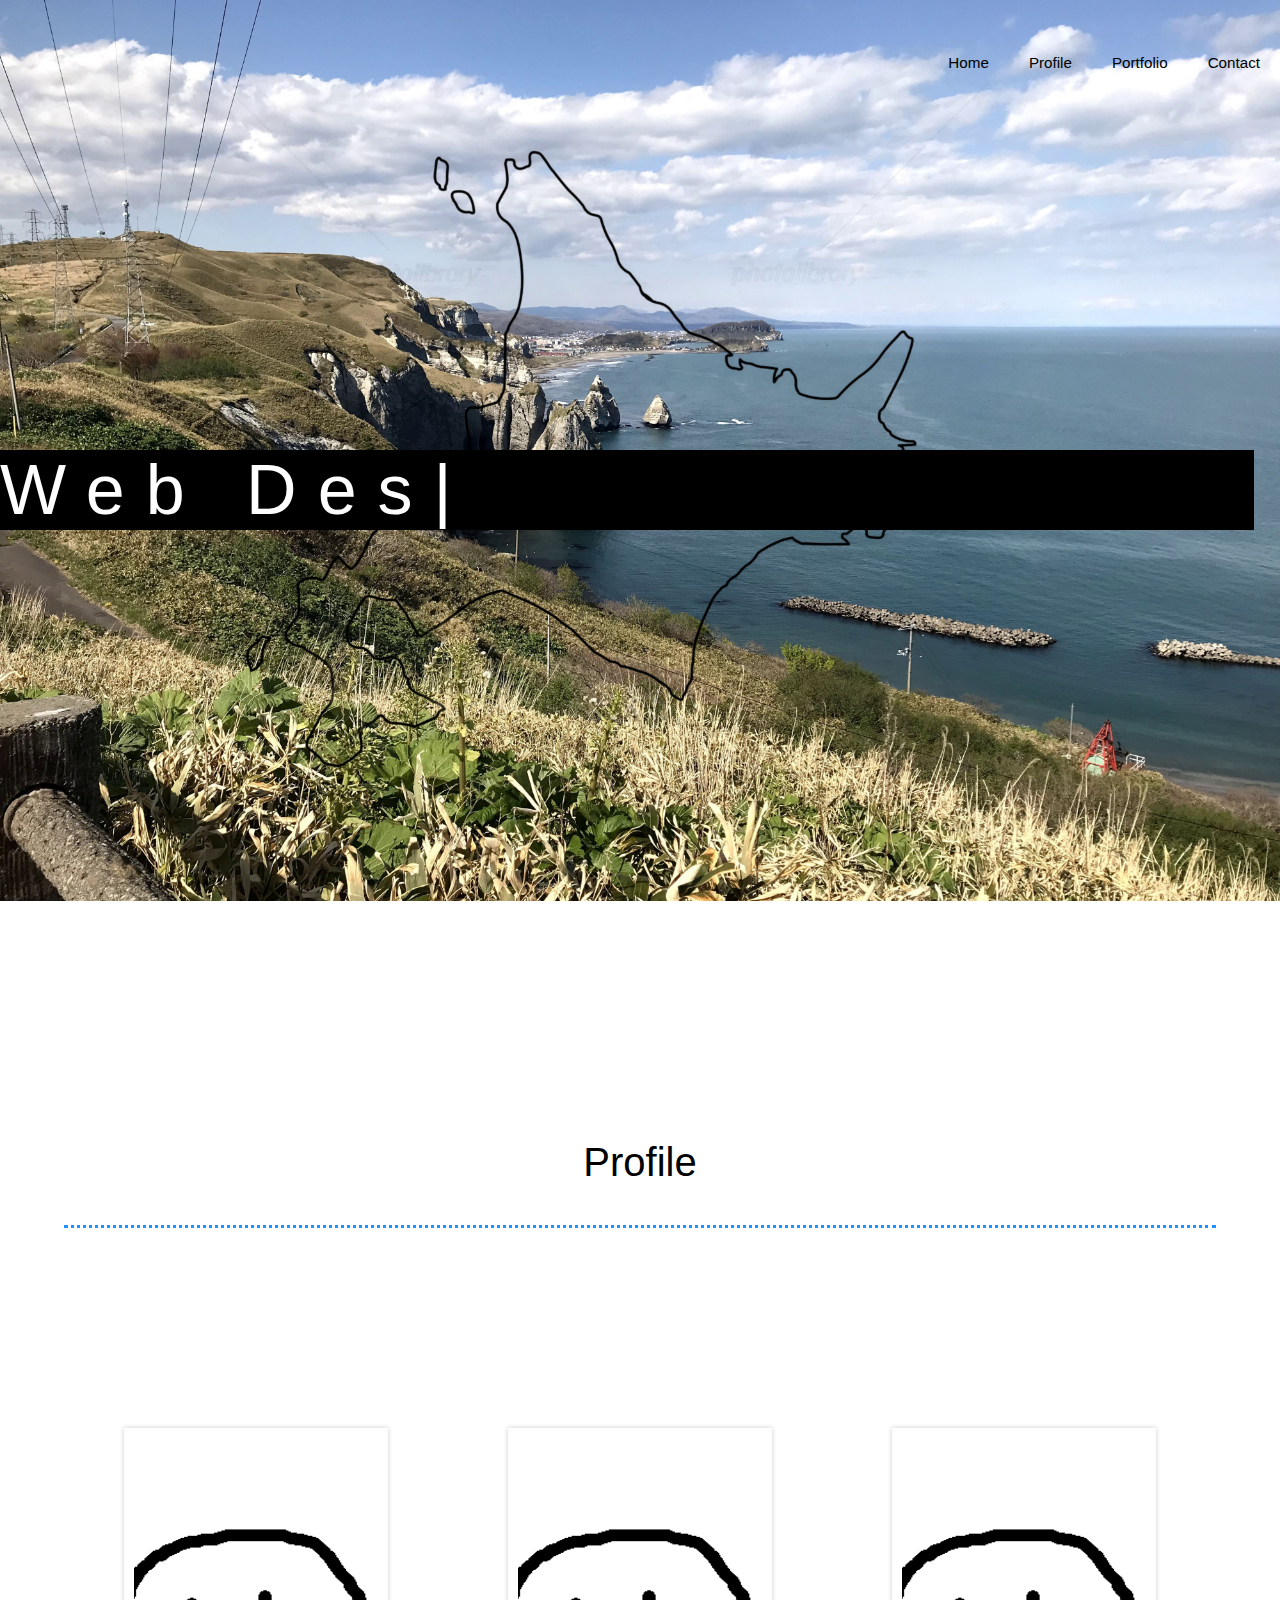
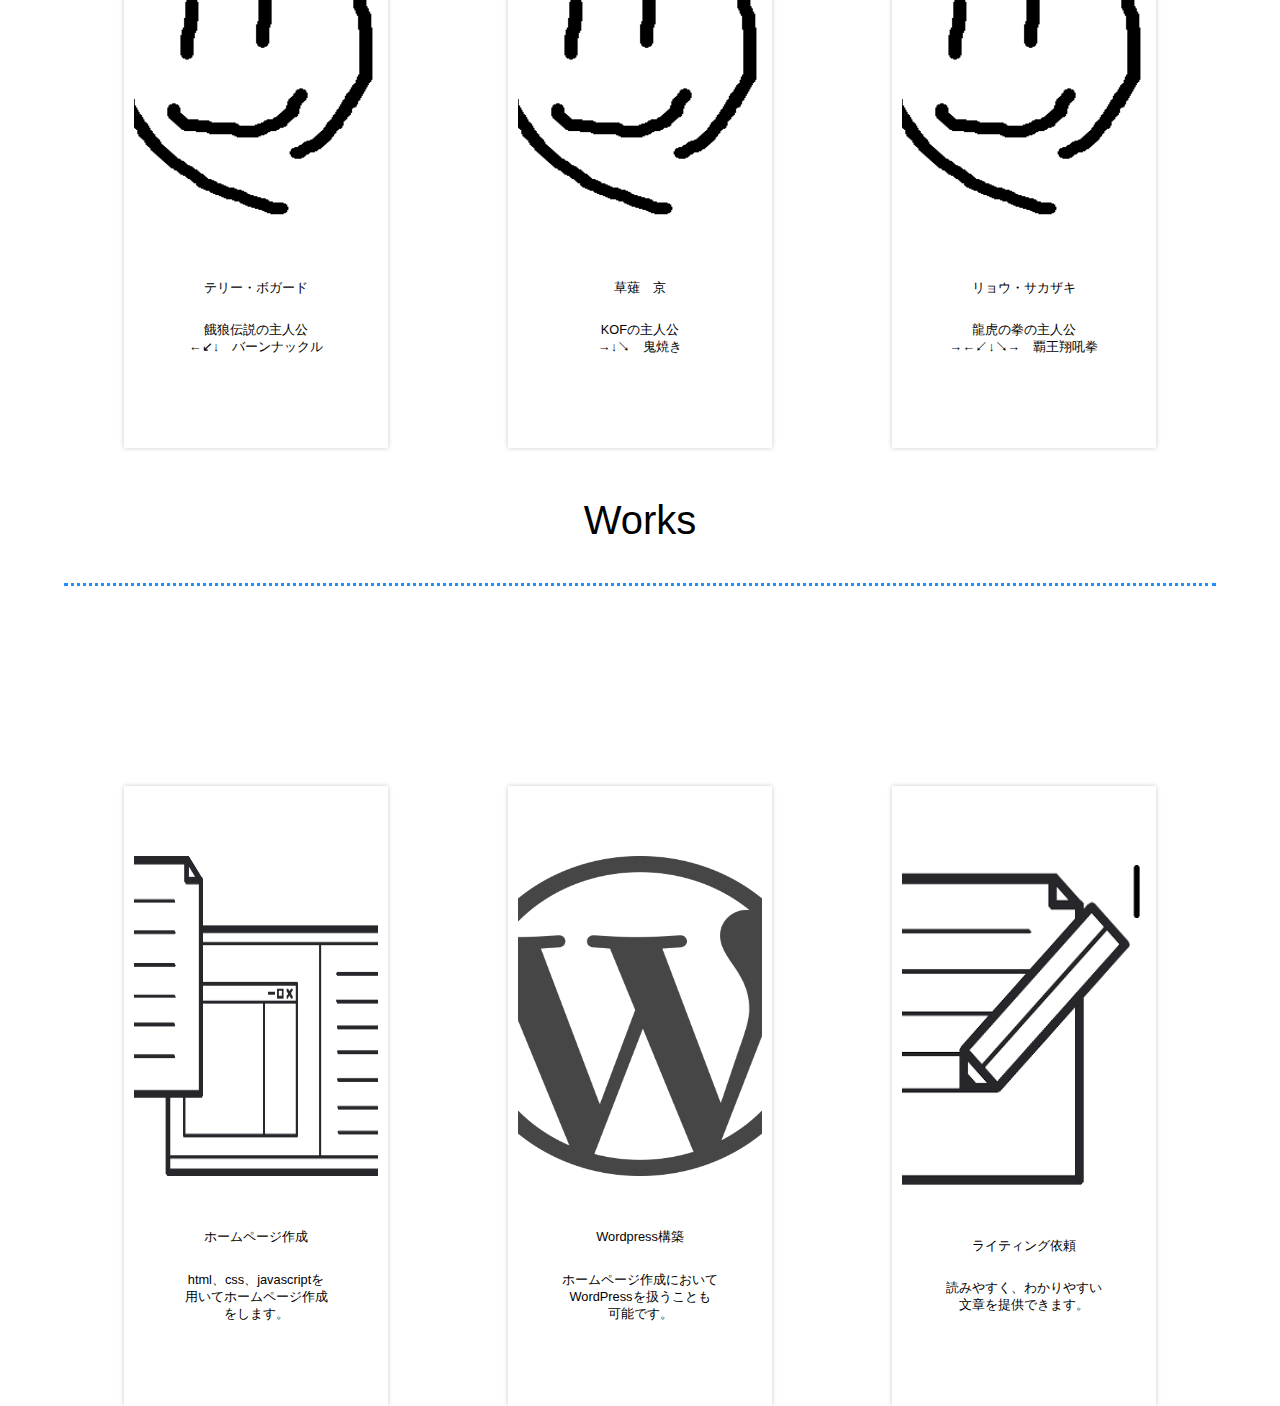
<file: portfolio/index.html>
<!DOCTYPE html>
<html>

<head>
    <meta charset="utf-8">
    <title>tog</title>
    <link rel="stylesheet" href="style.css">
    <link rel="stylesheet" href="title.css">
    <script>
    // 監視の開始 livereloadx [dir]
  	document.write('<script src="http://' + (location.host || 'localhost').split(':')[0] +':35729/livereload.js?snipver=2"></' + 'script>')
  	</script>
    <script src="https://ajax.googleapis.com/ajax/libs/jquery/3.4.1/jquery.min.js"></script>
    <script src="./title.js"></script>
</head>


<body>

    <div class="main-message">
        <div class="title">
          <!--<img src="hokkaido_creater_logo.png">-->
          <p>Web Design Creater...</p>
          <!-- <a href=""><img src="hokkaido12.png"></a> -->
        </div>

        <ul>
            <li><a href="" class="main-menu">Home</a></li>
            <li><a href="" class="main-menu">Profile</a></li>
            <li><a href="" class="main-menu">Portfolio</a></li>
            <li><a href="" class="main-menu">Contact</a></li>
        </ul>

    </div>

    <div class="main">

        <div class="paragraph">
<!--            <h1></h1>-->
            <p class="paragraph-title">Profile</p>
        </div>

        <div class="paragraph-box">

            <div class="paragraph-inbox">
                <img src="icon1.png">
                <p class="box-title">テリー・ボガード</p>
                <p class="box-content">餓狼伝説の主人公<br>←↙↓　バーンナックル<br></p>
            </div>

            <div class="paragraph-inbox">
                <img src="icon1.png">
                <p class="box-title">草薙　京</p>
                <p class="box-content">KOFの主人公<br>→↓↘　鬼焼き<br></p>
            </div>

            <div class="paragraph-inbox">
                <img src="icon1.png">
                <p class="box-title">リョウ・サカザキ</p>
                <p class="box-content">龍虎の拳の主人公<br>→←↙↓↘→　覇王翔吼拳<br></p>
            </div>
        </div>

        <div class="paragraph">
<!--            <h1></h1>-->
            <p class="paragraph-title">Works</p>
        </div>

        <div class="paragraph-box">

            <div class="paragraph-inbox cp_tilt">
                <img src="icon_html.png">
                <p class="box-title">ホームページ作成</p>
                <p class="box-content">html、css、javascriptを<br>用いてホームページ作成<br>をします。</p>
            </div>

            <div class="paragraph-inbox cp_tilt">
                <img src="WordPress-logotype-simplified.png", id="paragraph-wordpress">
                <p class="box-title">Wordpress構築</p>
                <p class="box-content">ホームページ作成において<br>WordPressを扱うことも<br>可能です。</p>
            </div>

            <div class="paragraph-inbox cp_tilt">
                <img src="icon_writing2.png">
                <p class="box-title">ライティング依頼</p>
                <p class="box-content">読みやすく、わかりやすい<br>文章を提供できます。</p>
            </div>
        </div>

        <!--
        <p>私たちは北海道を拠点に活動する、Webクリエイターチームです。Webデザインを中心に、様々な仕事を手掛けています。</p>
        <p>「わかりやすく、使いやすい」をコンセプトにWeb開発を行っています。お客様のニーズをカタチにすることで、「わかりやすく」使う側の気持ちを考え、どうすれば便利であるかを探し出すことで「使いやすい」を実現しています。</p>
-->
    </div>

    <footer>
        <div class="footer-main">

        </div>
    </footer>

</body></html>
</file>
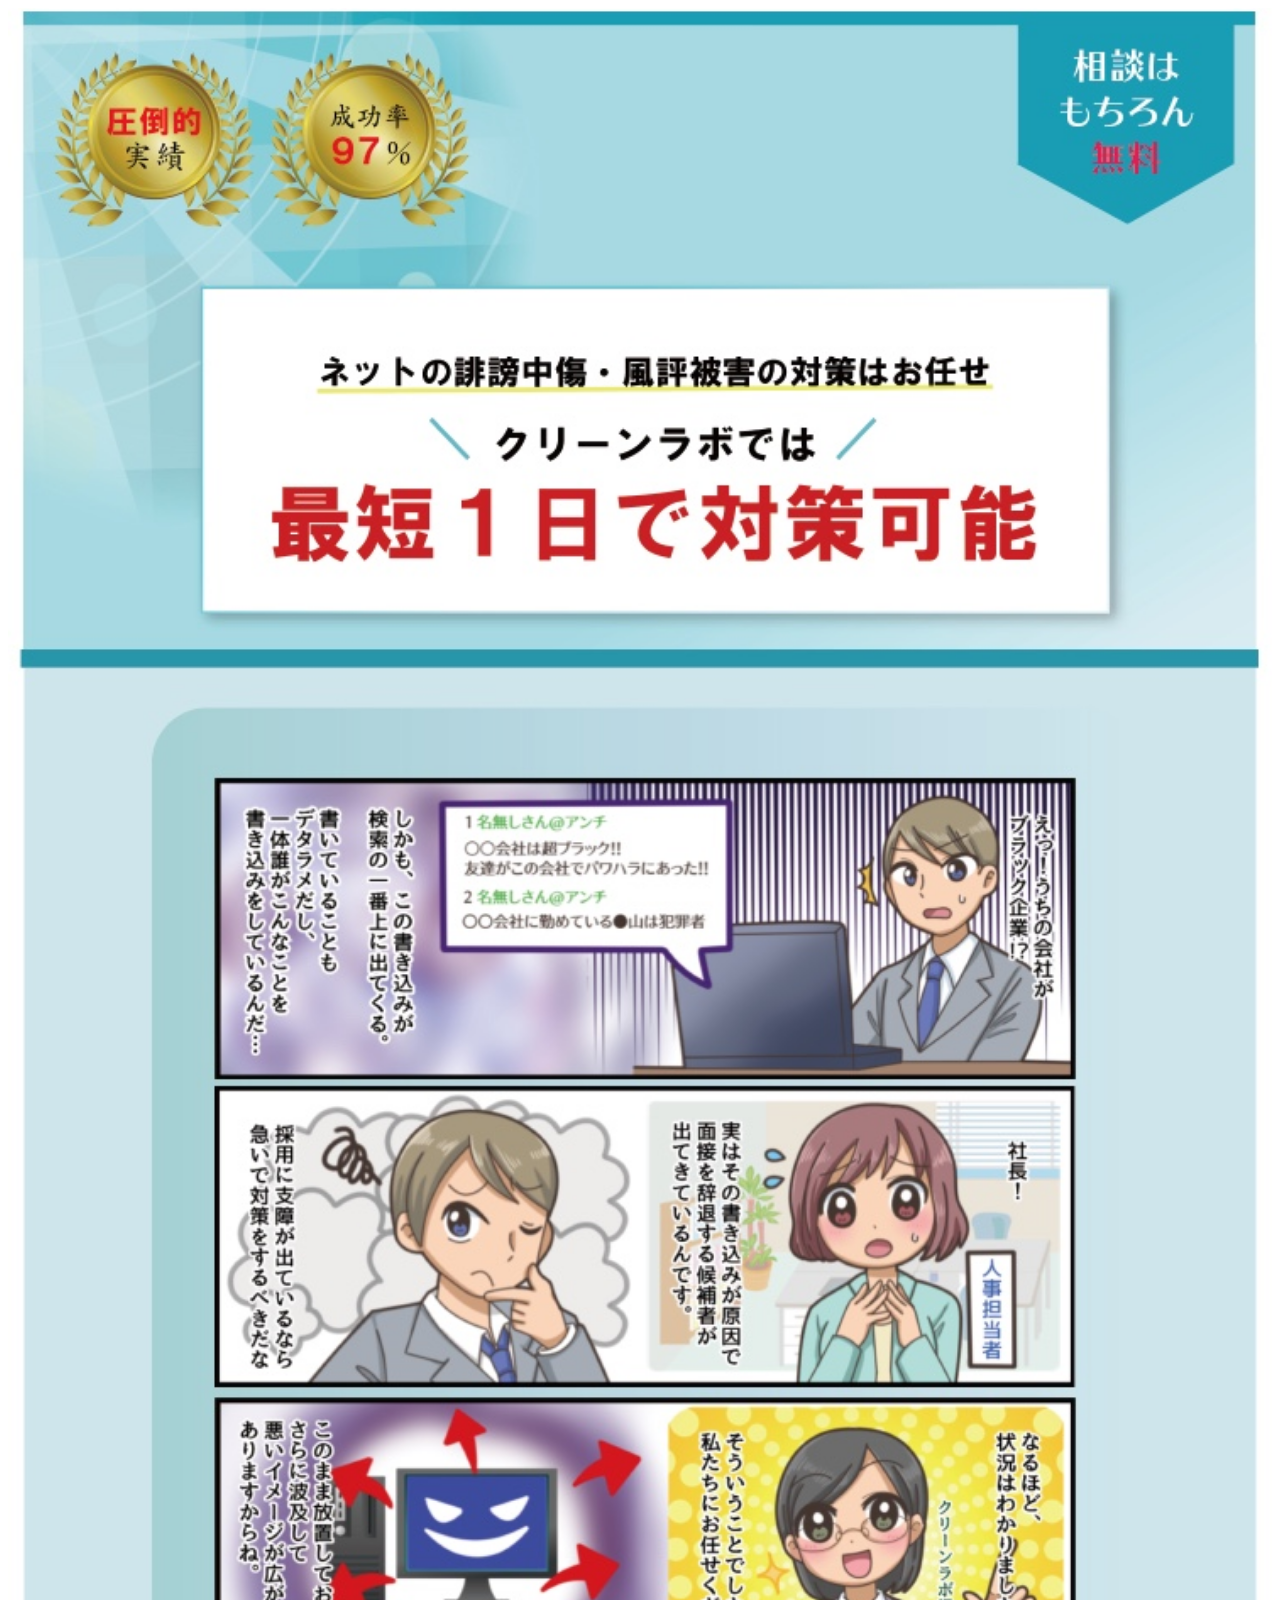
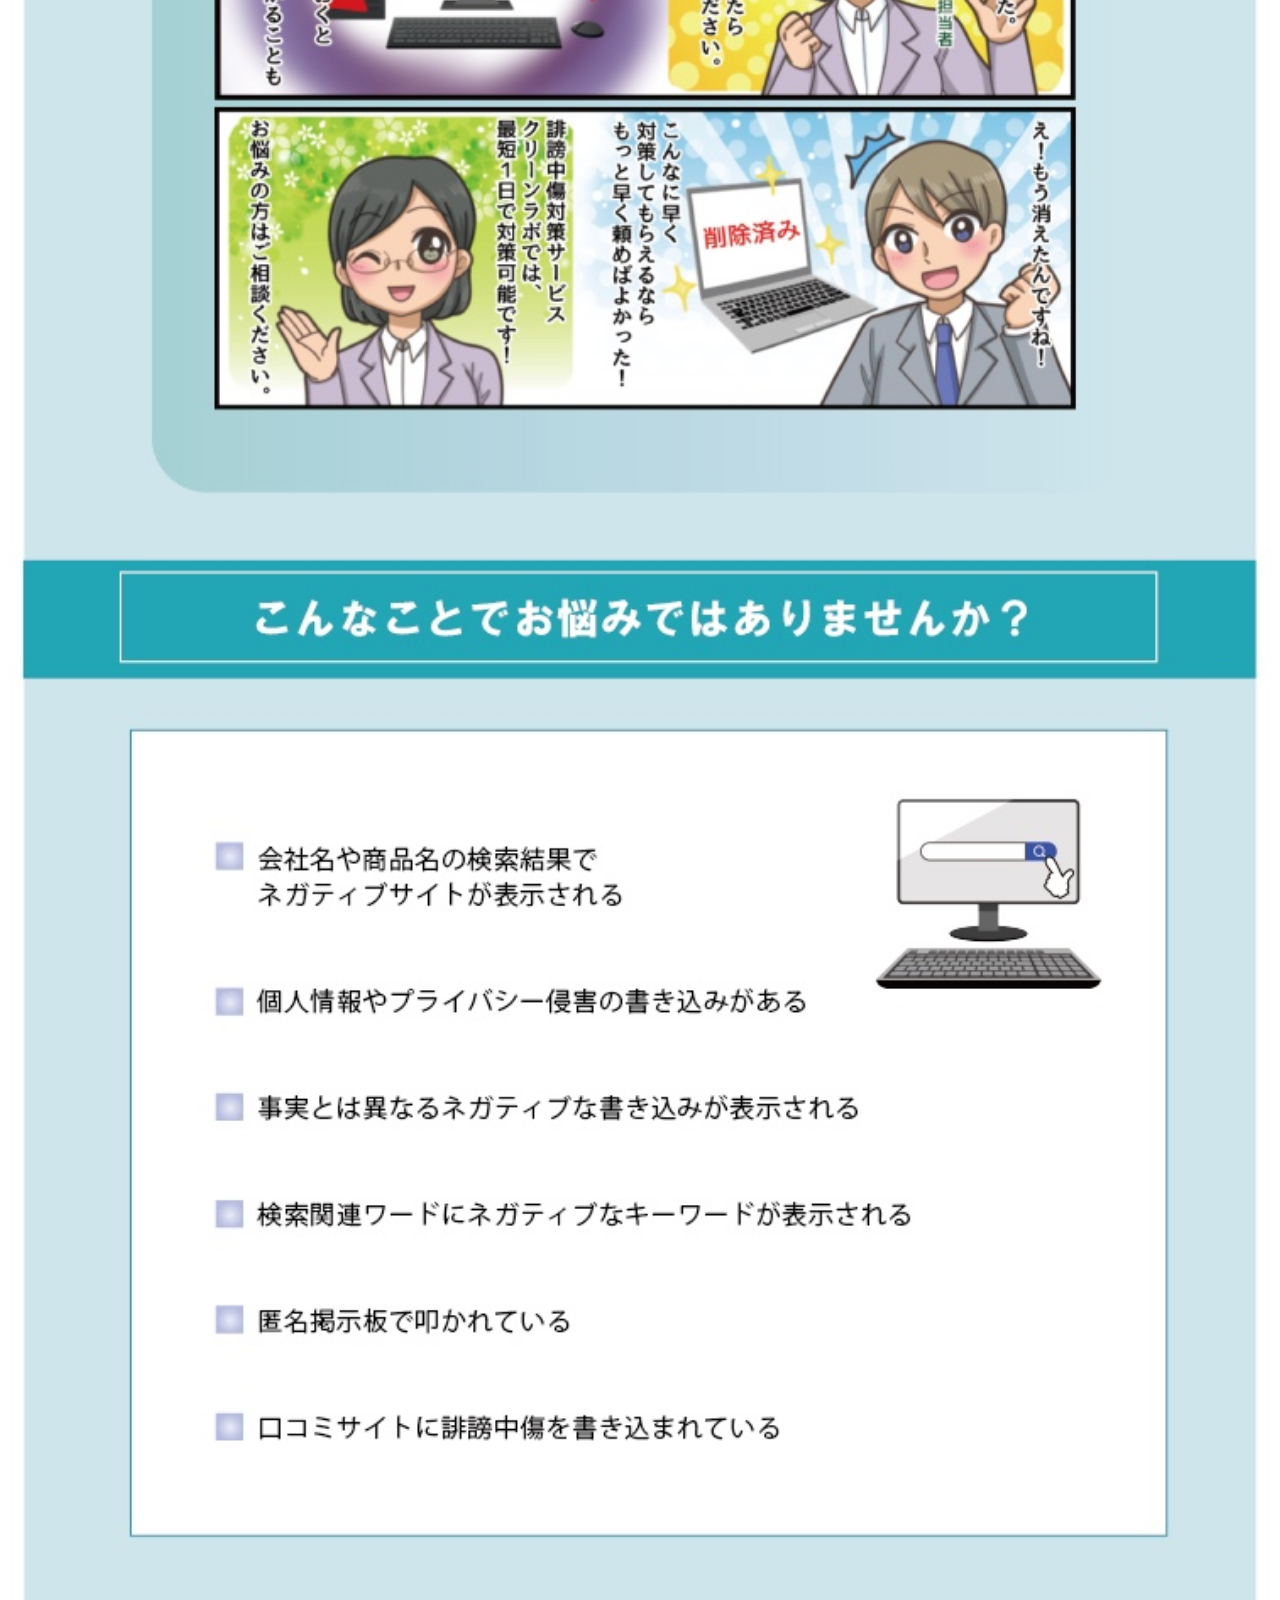
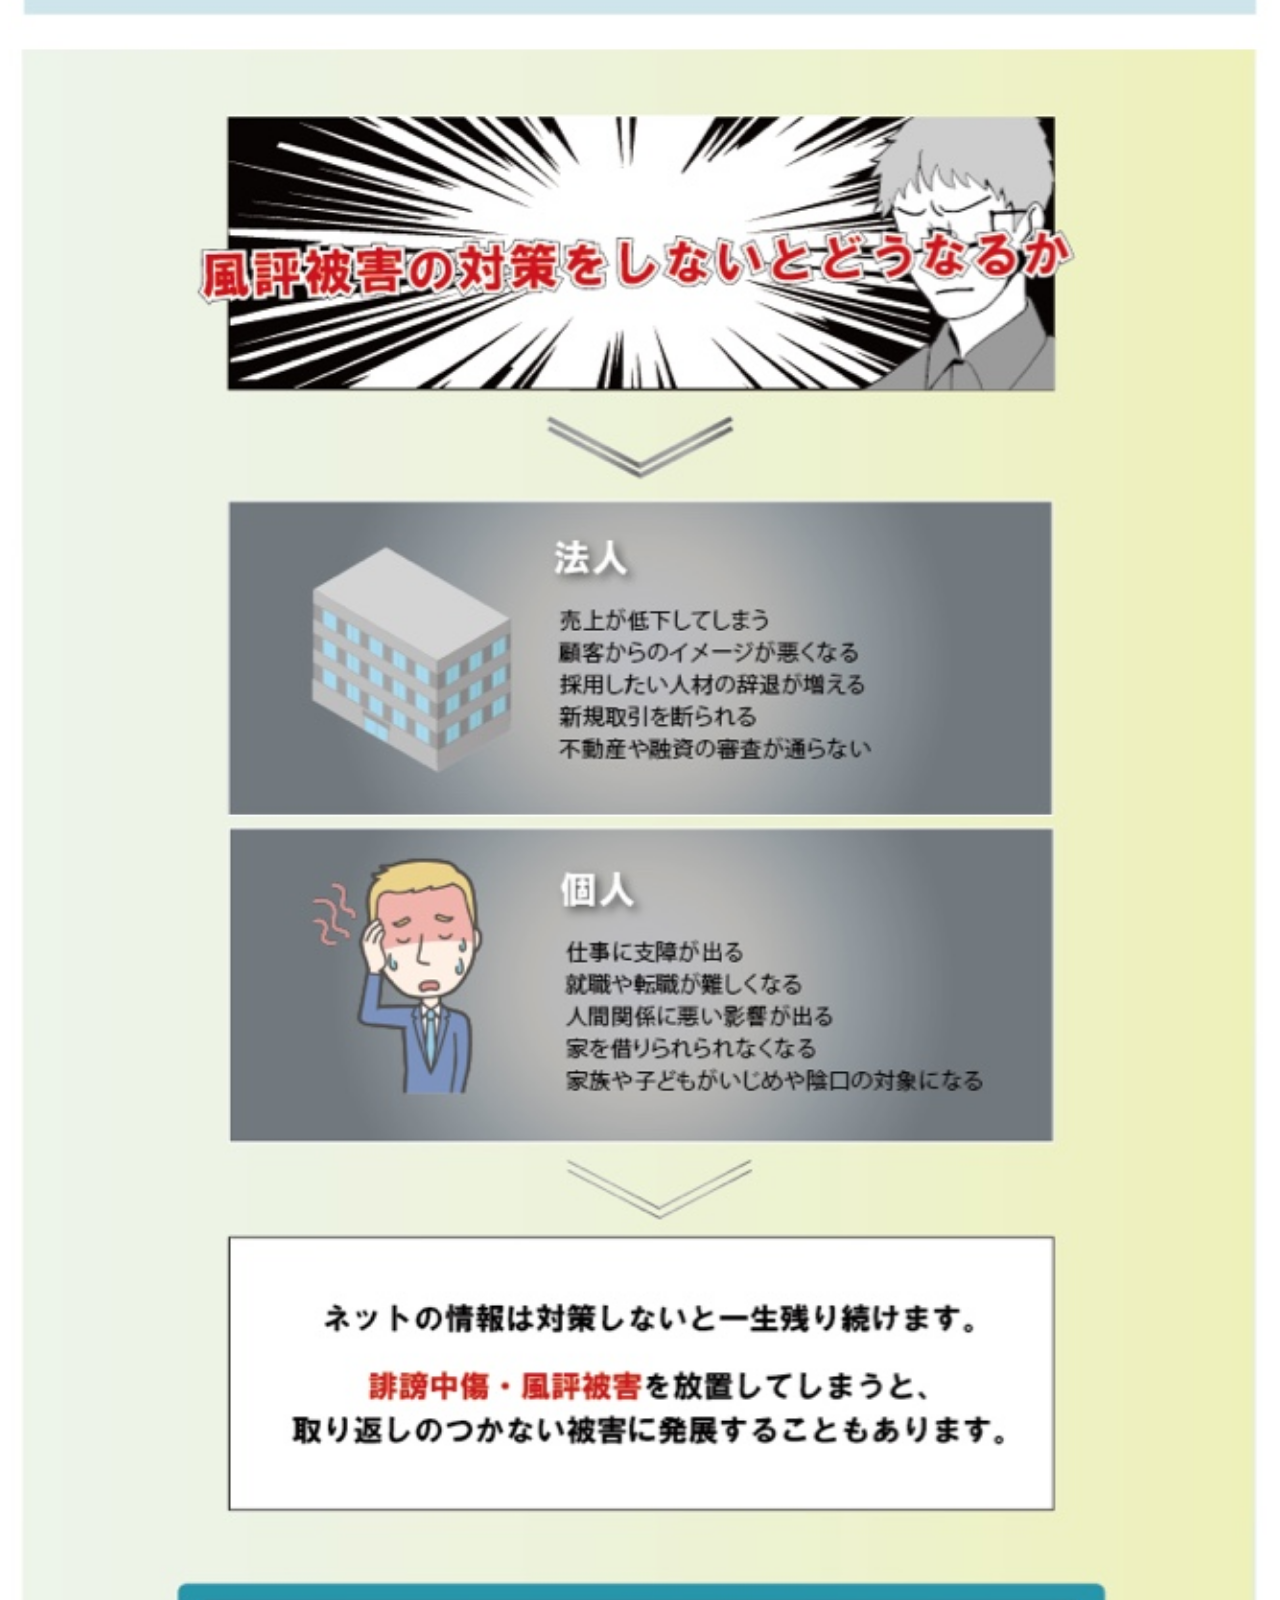
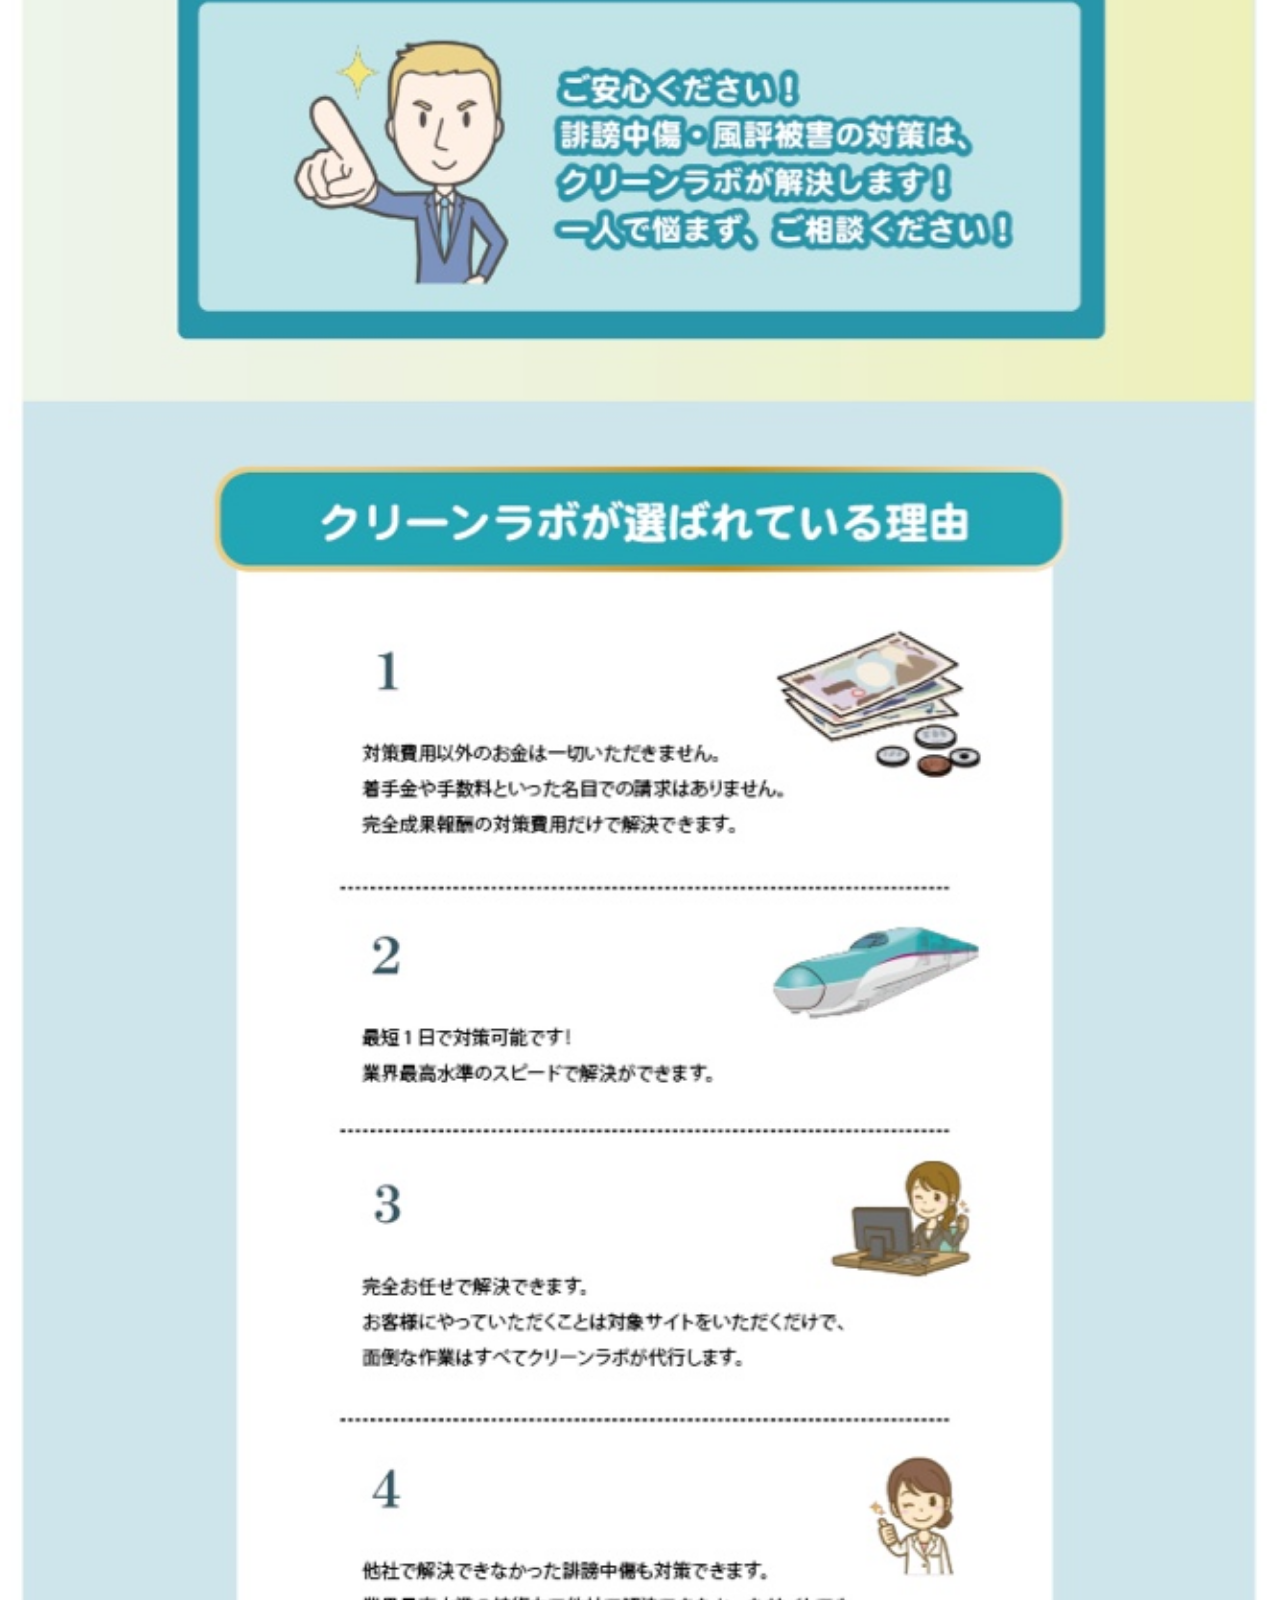
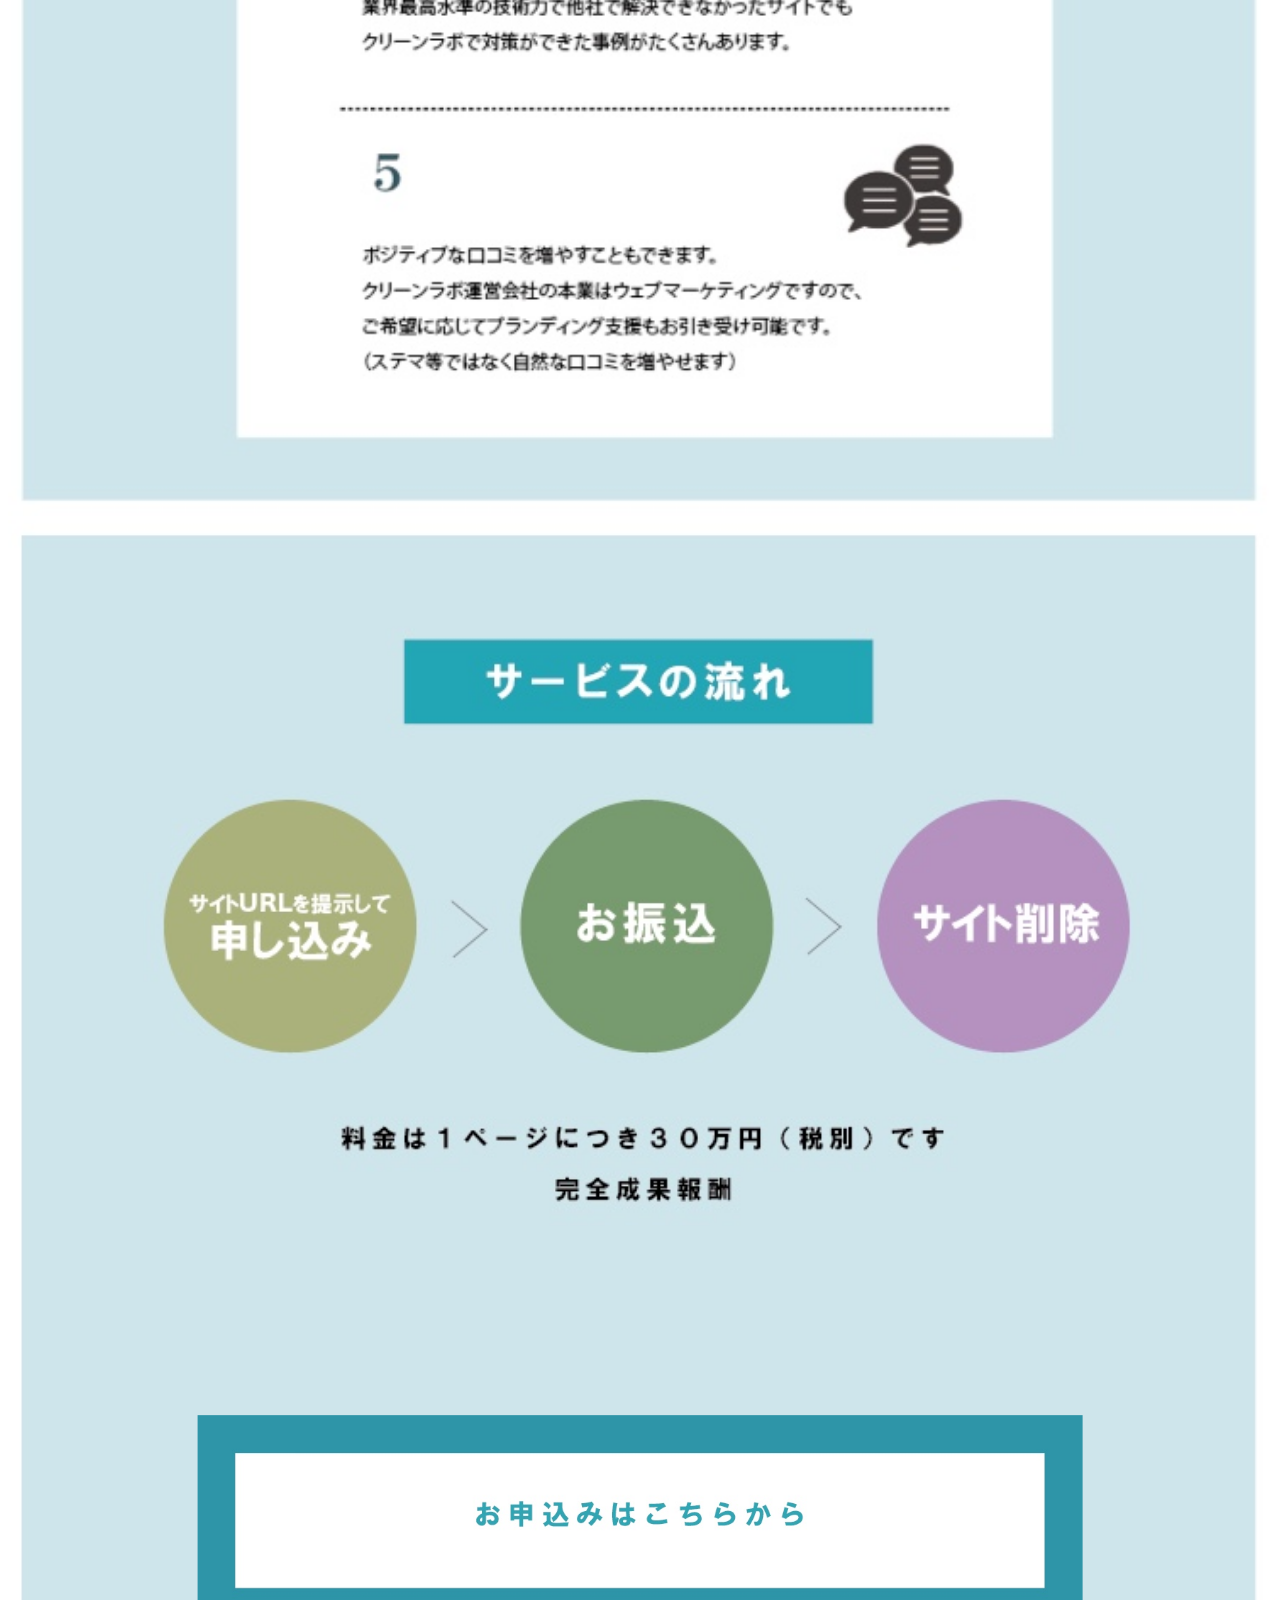
<file: work/Oshigotokun/index.html>
<!DOCTYPE html>
<html>
  <head>
    <meta charset="utf-8">
    <title>index</title>
    <link rel="stylesheet" href="style.css">
  </head>
  <body>

  <div class="main">

      <img src="1562146949726.jpg" alt="">
      <img src="1562146948427.jpg" alt="">

    <div class="button-contents">
      <img src="1562146955930.jpg" alt="">
      <a href=""><img src="1562146944386.jpg" alt="" id="button1"></a>
    </div>

  </div>

  </body>
</html>
</file>
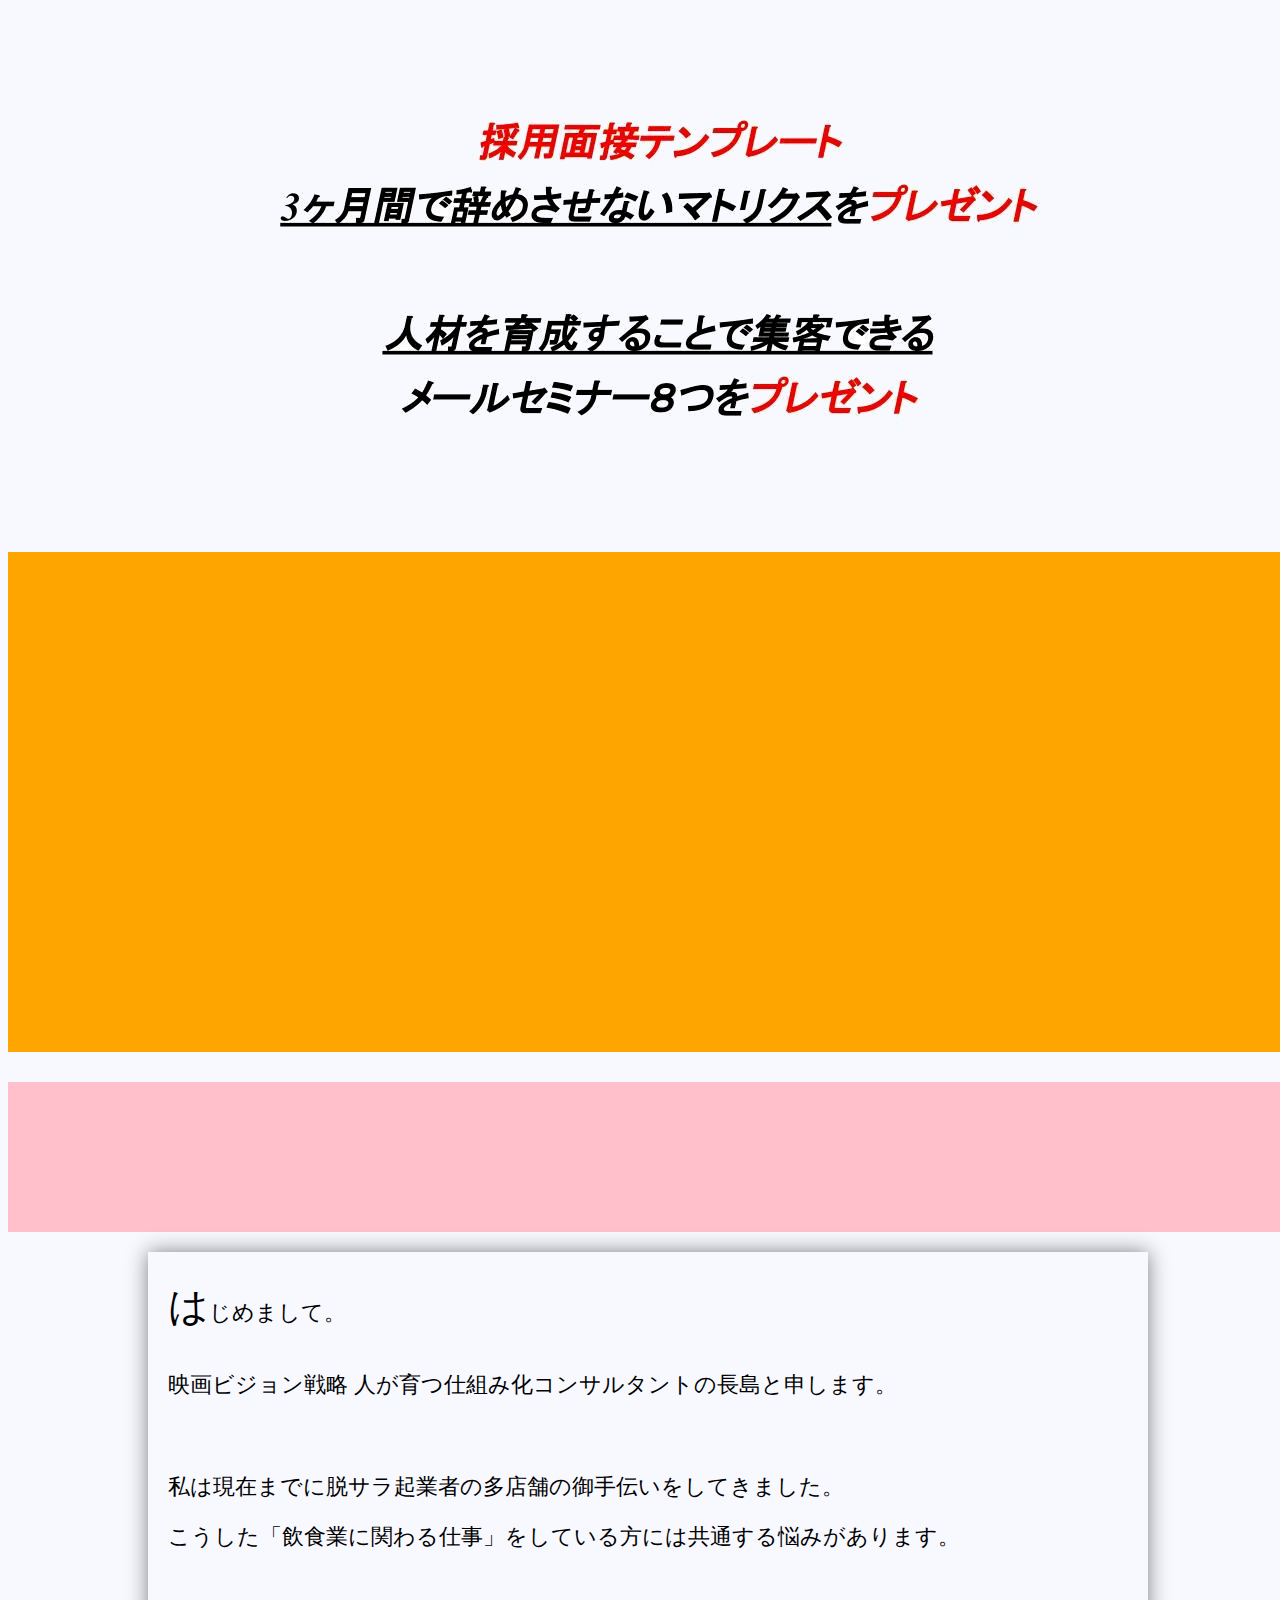
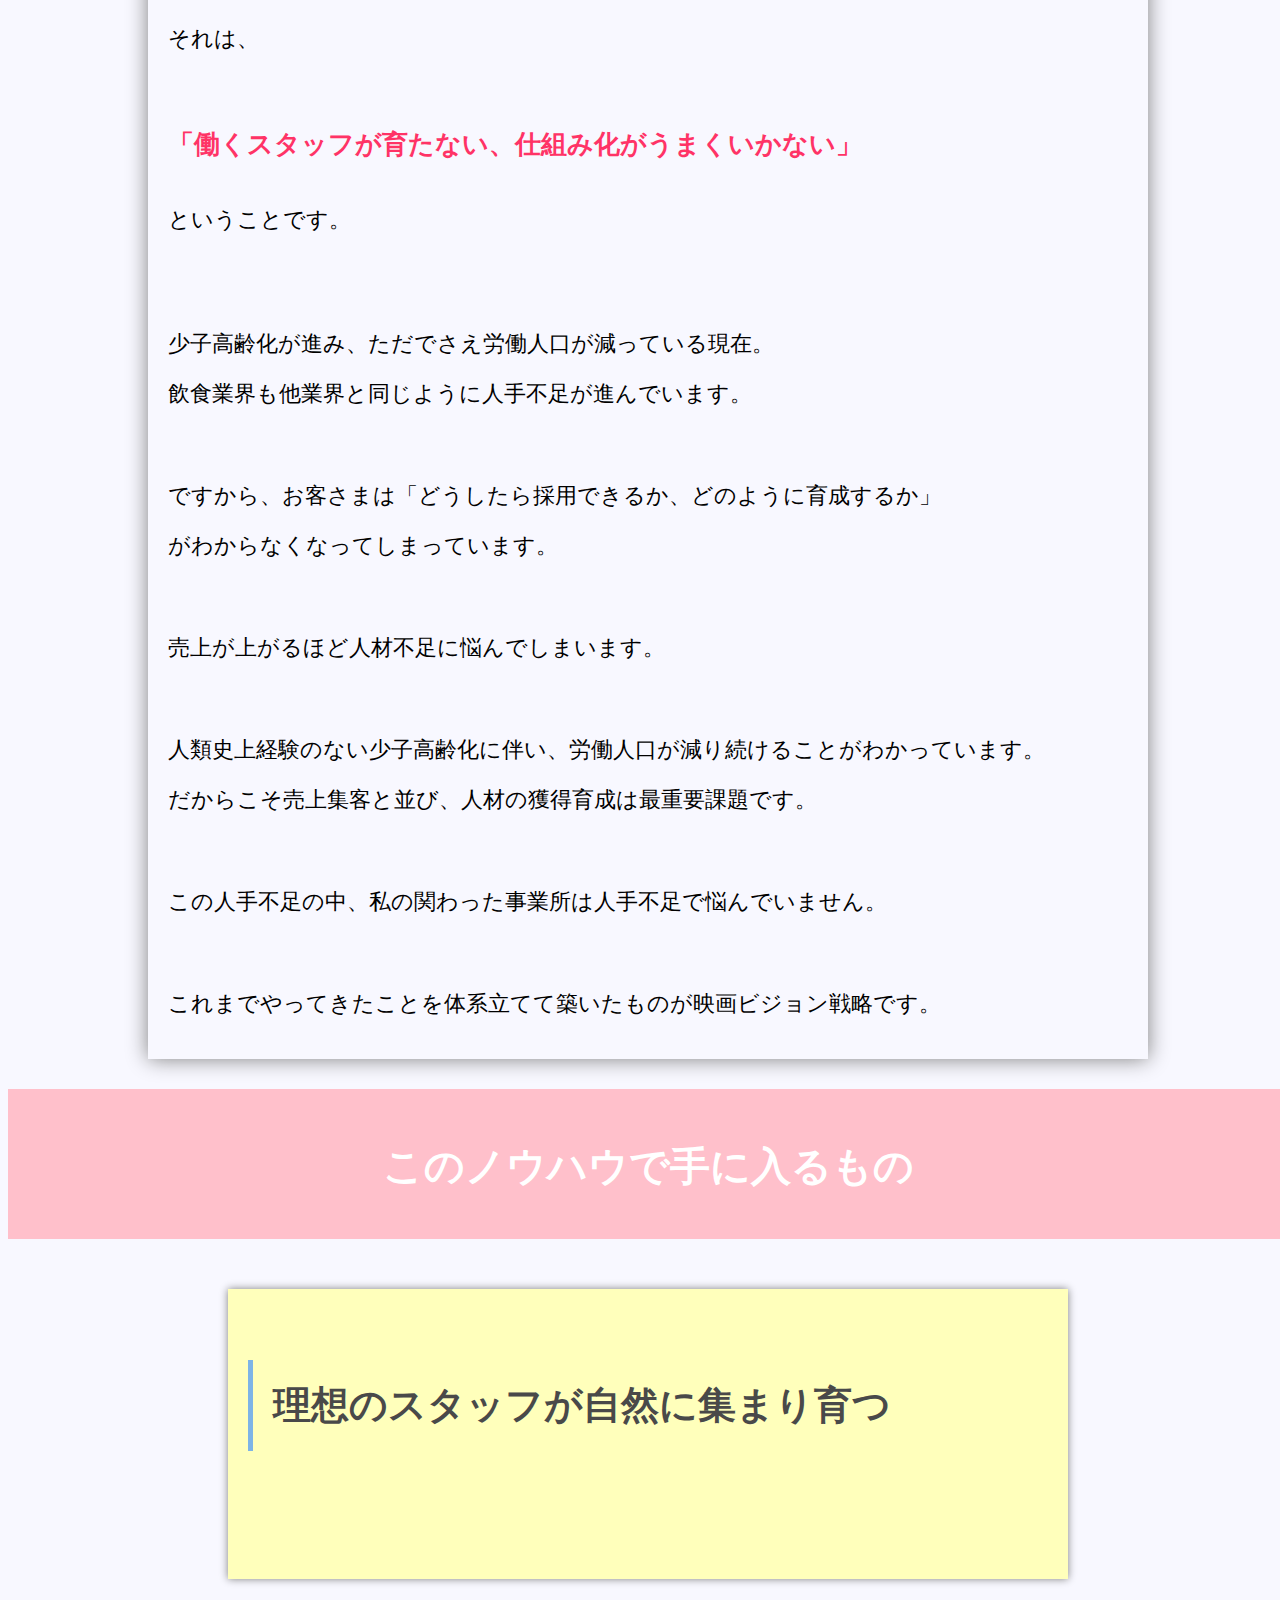
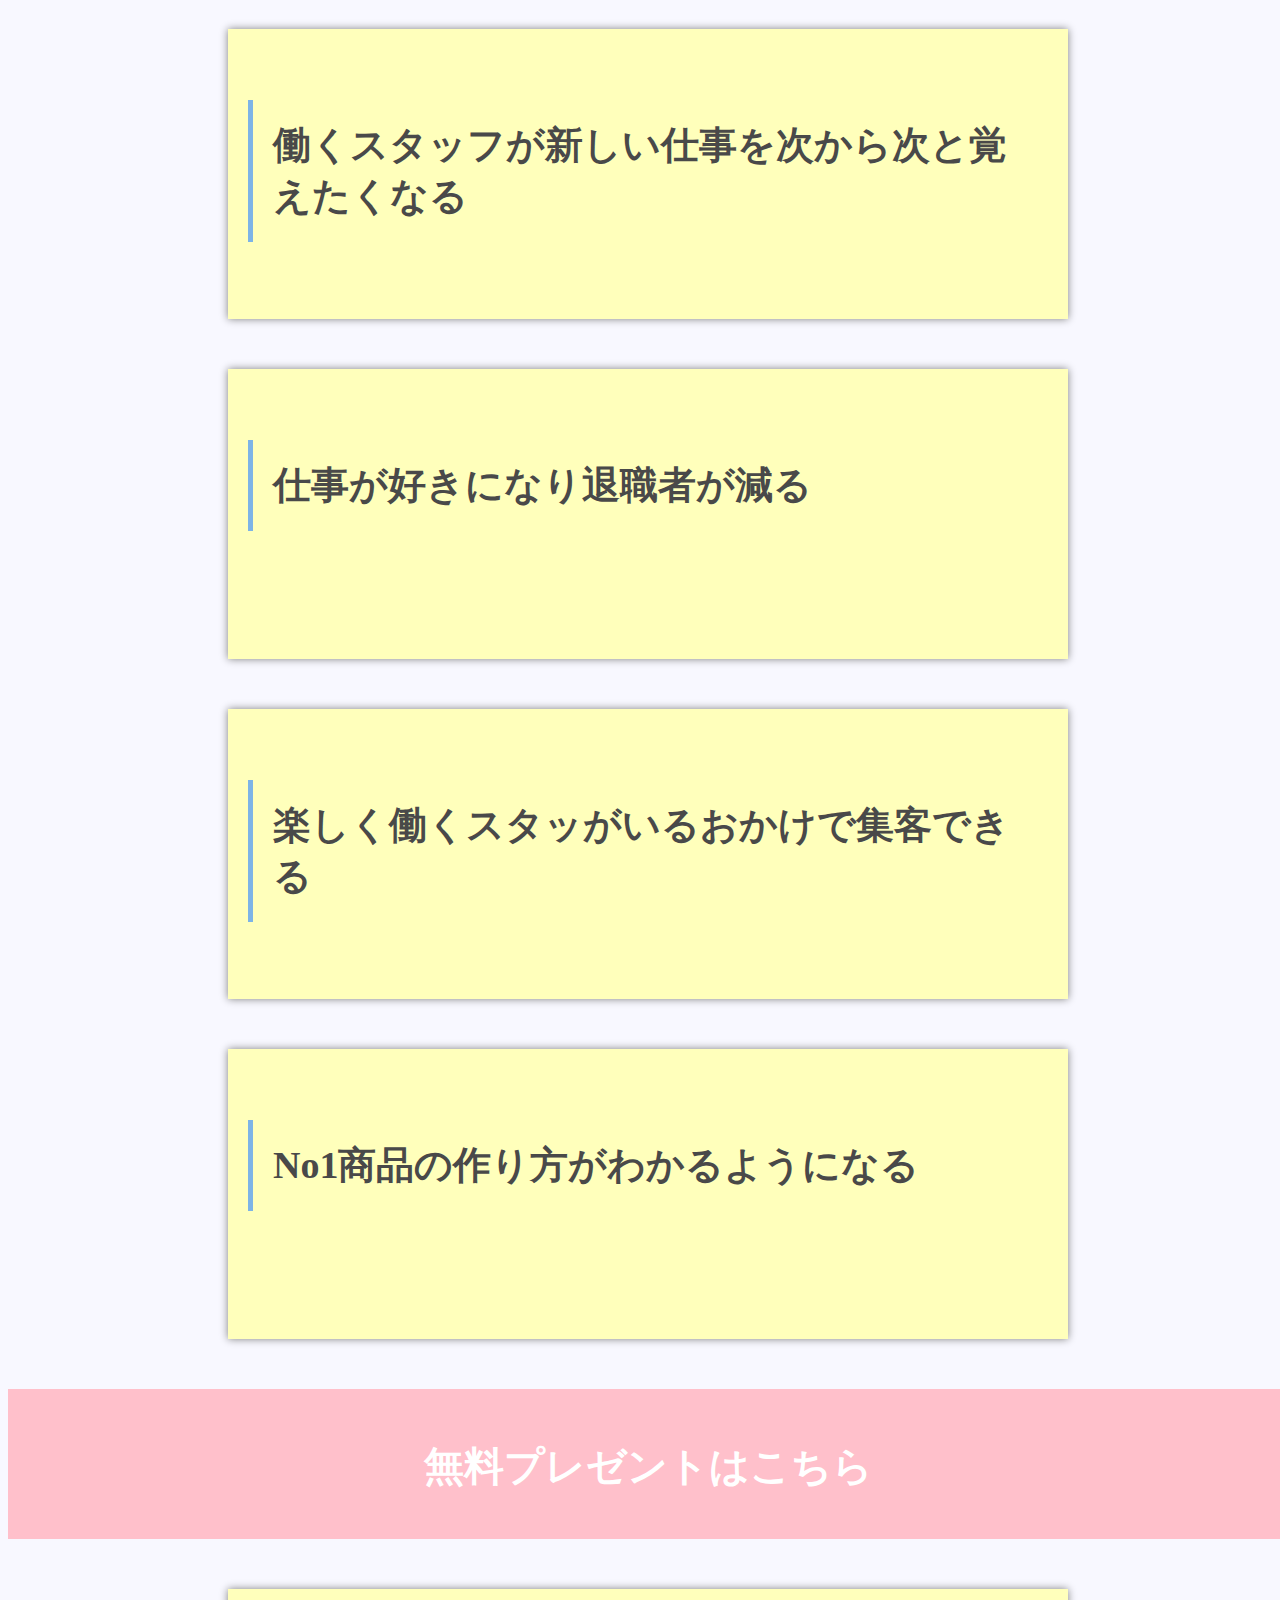
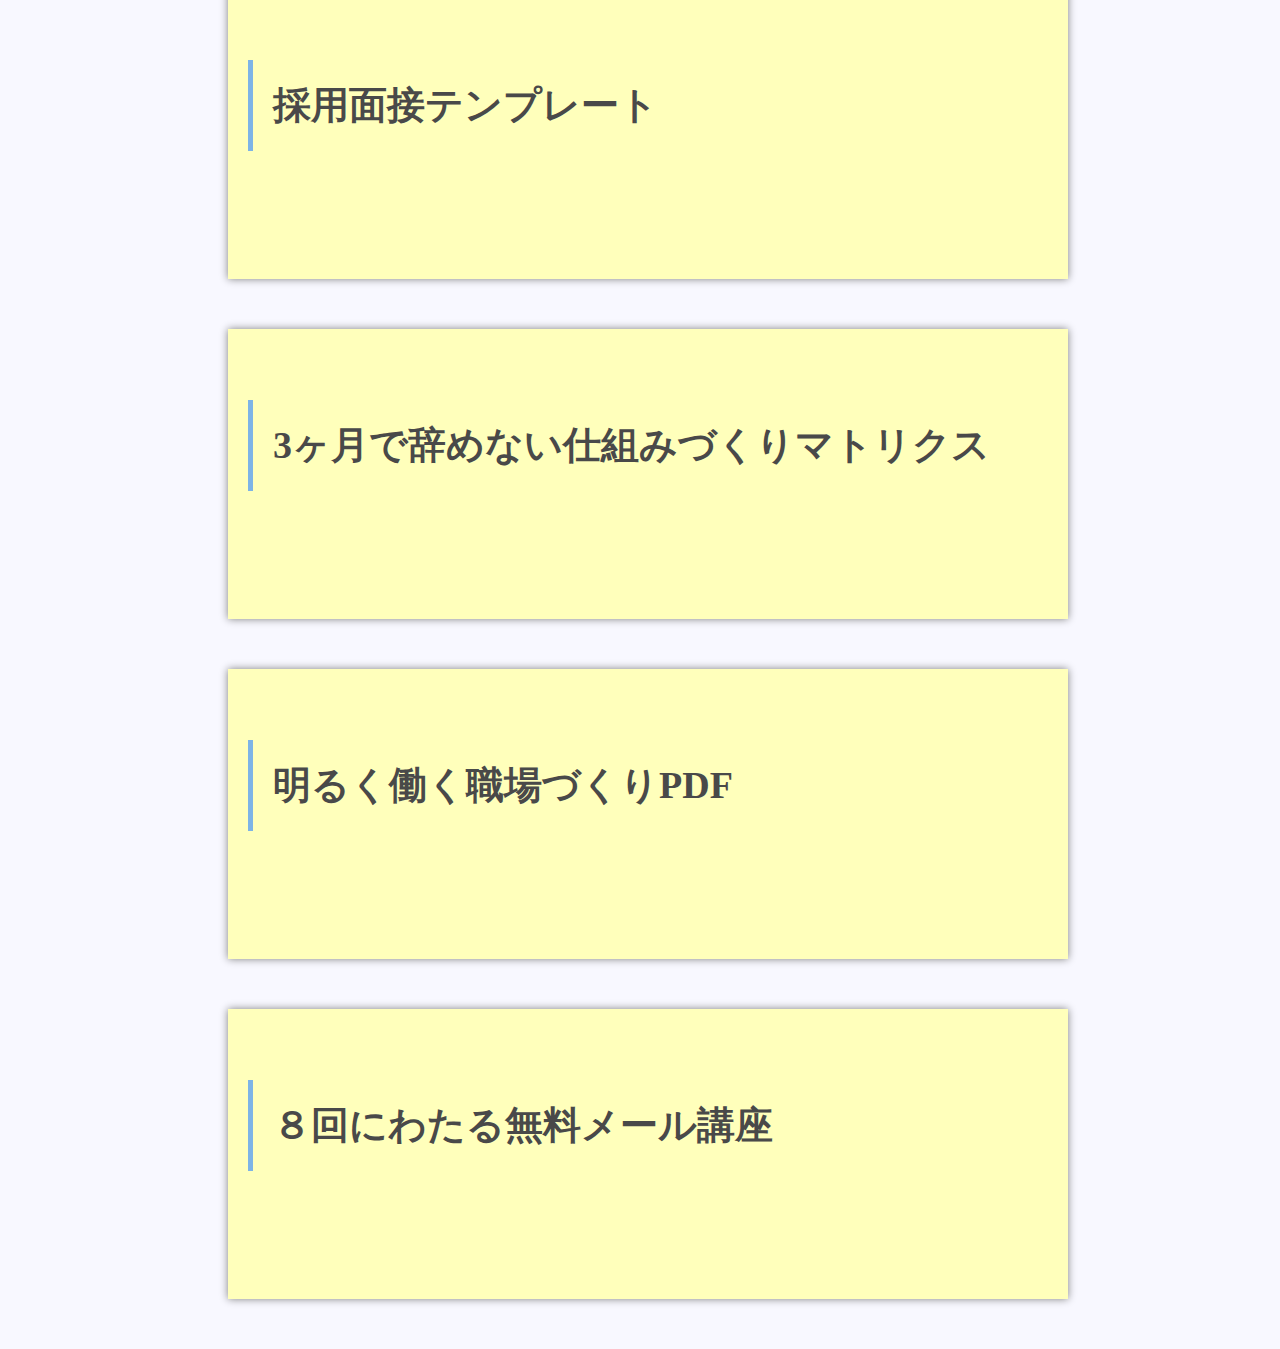
<file: work/coconara/eigastrategy.html>
<!DOCTYPE html>
<html lang="ja">
<head>
  <meta charset="utf-8">
</head>

  <title>映画戦略無料マトリクスプレゼント</title>
  <link rel="stylesheet" href="css-mailform/style.css">



<body>

<div class="header">
  <img src="img/header2.png">
</div>

<div class="mailform">
</div>

<div class="subtitle">

</div>


<div class="container">

  <div class="textbox"><span style="font-size:40px;">は</span>じめまして。<br>
  <p>映画ビジョン戦略 人が育つ仕組み化コンサルタントの長島と申します。</p>
  <p>私は現在までに脱サラ起業者の多店舗の御手伝いをしてきました。<br>
  こうした「飲食業に関わる仕事」をしている方には共通する悩みがあります。</p>
  <p>それは、</p>

  <h3>「働くスタッフが育たない、仕組み化がうまくいかない」</h3>
  ということです。</p>

  <p>少子高齢化が進み、ただでさえ労働人口が減っている現在。<br>
  飲食業界も他業界と同じように人手不足が進んでいます。</p>

  <p>ですから、お客さまは「どうしたら採用できるか、どのように育成するか」<br>
  がわからなくなってしまっています。</p>

  <p>売上が上がるほど人材不足に悩んでしまいます。</p>

  <p>人類史上経験のない少子高齢化に伴い、労働人口が減り続けることがわかっています。<br>
  だからこそ売上集客と並び、人材の獲得育成は最重要課題です。</p>
  <p>この人手不足の中、私の関わった事業所は人手不足で悩んでいません。</p>
  <p>これまでやってきたことを体系立てて築いたものが映画ビジョン戦略です。</p></div>

</div>

<div class="subtitle">
  このノウハウで手に入るもの
</div>

  <div class="box">
    <h4>理想のスタッフが自然に集まり育つ</h4>
  </div>
  <div class="box">
    <h4>働くスタッフが新しい仕事を次から次と覚えたくなる</h4>
  </div>
    <div class="box">
    <h4>仕事が好きになり退職者が減る</h4>
  </div>
    <div class="box">
    <h4>楽しく働くスタッがいるおかけで集客できる</h4>
  </div>
    <div class="box">
    <h4>No1商品の作り方がわかるようになる</h4>
  </div>



<div class="subtitle">
  無料プレゼントはこちら
</div>

<div class="box2">
  <h4>採用面接テンプレート</h4>
</div>
<div class="box2">
  <h4>3ヶ月で辞めない仕組みづくりマトリクス</h4>
</div>
  <div class="box2">
  <h4>明るく働く職場づくりPDF</h4>
</div>
  <div class="box2">
  <h4>８回にわたる無料メール講座</h4>
</div>




</body>
</html>
</file>
<file: portfolio/style.css>
html,
body {
    padding: 0;
    margin: 0;
/*    font-family: 'Avenir','Helvetica Neue','Helvetica','Arial','Hiragino Sans','ヒラギノ角ゴシック',YuGothic,'Yu Gothic','メイリオ', Meiryo,'ＭＳ Ｐゴシック','MS PGothic'  */
    font-family: 'Helvetica Neue','Helvetica','Arial',YuGothic,'Yu Gothic','Hiragino Kaku Gothic ProN','ヒラギノ角ゴ ProN W3','メイリオ', Meiryo,'ＭＳ ゴシック',sans-serif;
/*    font-family: serif;*/

}


.main-message {
    display: flex;
    align-items: center;
    justify-content: center;

    margin-bottom: 40px;
    padding 0;
    width: 98vw;
    height: 100vh;
    background: url(IMG_0023.jpg) center center / cover no-repeat fixed;
    /* background-position: center center;
    background-repeat: no-repeat; */
    /* background-size: contain; */
    /* position: relative; */
}

.main-message::before {
    margin: 0;
    padding 0;
    background: inherit;
    content: "";
    filter: blur(0px);
    position: absolute;
    top: -1px;
    right: -1px;
    bottom: -1px;
    left: -1px;
}

.main-message p {
    margin: 0;
    padding 0;
    z-index: 2;
    font-size: 50px;
    /* opacity: 0.65;*/
    letter-spacing: 0.3em;
    background-color: black;
    color: white;
}

.main-message img {
    margin: 40px;
    margin-left: 60px;
/*    border: 10px solid #333;*/
    z-index: 2;
    position: absolute;
    top: 0;
    left: 0;
    width: 200px;
    /*
    height: 15vh;
    width: 35vw;
*/
}

.main-message ul {
    z-index: 2;
    display: flex;
    position: absolute;
    top: 0;
    right: 0;
    list-style: none;
    margin-top: 0;
}

.main-message li {
    padding: 20px;
    padding-top: 6vh;
    font-size: 95%;

}

.main-menu {
    text-decoration: none;
    color: black;
    position: relative;
    transition: 0.3s;
}


.main-menu::after {
    position: absolute;
    bottom: 0;
    left: 0;
    content: "";
    width: 0;
    height: 2px;
    background-color: black;
    transition: 0.2s;
}

.main-menu:hover::after {
    position: absolute;
    width: 100%
}


h1 {
    z-index: 1;
    font-weight: lighter;
    text-decoration: none;
    position: relative;
    transition: .3s;
    color: #333;
    height: 40px;
    margin: auto;
    text-align: center;
}

h1::after {
    z-index: -1;
    position: absolute;
    bottom: 0;
    left: 0;
    content: "";
    width: 100%;
    height: 100%;
/*    background-color: dodgerblue;*/
    transition: .3s;
    opacity: 0.65;
}

/*
h1:hover::after {
    position: absolute;
    z-index: -1;
    width: 0%
}
*/

.paragraph-title {

    font-size: 40px;
    padding: 40px 0px;
    margin: 0px 0px;
    margin-top: 200px;
    text-align: center;
    background-color: white;
}

.paragraph-box {
    display: flex;
/*    justify-content: space-around;*/
    justify-content: center;
    background-color: white;
    width: 90vw;
    height: 70vh;
    margin: 0px auto;
/*    border: solid 10px #3D58CC;*/
    border-top: 3px dotted dodgerblue;
/*    background-color: #CDDDED;*/
}
.paragraph-inbox {

  display: flex;
  flex-direction: column;
  justify-content: center;
  margin: 60px;
  margin-top: 200px;
  margin-bottom: 0px;

  overflow: hidden;
	width: 800px;
	height: 600px;
	/* margin: 20px auto; */
	border: 10px solid #ffffff;
	box-shadow: 0 0 5px #cccccc;
	cursor: pointer;

  text-align: center;
  align-items: center;

}

  /*TILT*/
.cp_tilt {
  	-webkit-transition: all 0.5s ease;
  	transition: all 0.5s ease;
}

.cp_tilt:hover{
  	-webkit-transform: rotate(-10deg);
  	transform: rotate(-10deg);
}



.paragraph-inbox img {
    height: 320px;
    width: 360px;
    padding-bottom: 40px;
}

.paragraph-inbox p {
    text-align: center;
    font-size: 1vw;
}
</file>
<file: portfolio/title.css>
.title {
  position: relative;
  width: 1300px;
  height: 900px;
}

.title img {
  position: absolute;
  width: 100%;
  height: 100%;
  top: 0px;
  left: 0px;
}

.title p{
  position: absolute;
  left: 0;  right: 0;  top: 50%;
  margin: auto;
  width: 100%;
  font-size: 70px;
}
</file>
<file: work/Oshigotokun/style.css>
.main img{
  width: 100%;
}

.button-contents{
  position: relative;
}

#button1{
  position: absolute;

  width: 70%;
  bottom: 15%;
  left: 50%;
  transform: translate(-50%, -50%);
}
</file>
<file: work/coconara/css-mailform/style.css>
body {
  background-color: #F8F8FF;
  width: 100%;
  margin-left: ;
}
p {
  padding-bottom: 30px;
}

h4 {

  padding: 20px 20px;/*上下 左右の余白*/
  color: #494949;/*文字色*/
  background: transparent;/*背景透明に*/
  border-left: solid 5px #7db4e6;/*左線*/
  font-size: 38px;
}

.header {
  width: 100%;
  margin: auto;
  text-align: center;
}

.mailform {
width: 100%;
height: 500px;
background-color: orange;
margin-bottom: 30px;
}

.container {
  width: 1000px;
  min-height: 500px;
  box-shadow: 0 0 20px gray;
  text-align: center;
  margin: 20px auto 30px auto ;
}

.textbox {
  font-size: 22px;
  text-align: left;
  line-height: 50px;
  padding-top: 30px;
  padding-left: 20px;
}

.box {
  height: 250px;
  width: 800px;
  margin: 50px auto 50px auto;
  box-shadow: 0 0 8px gray;
  background-color: #FFFFBB;
  font-size: 24px;
  padding: 20px;
}

.box2 {
  height: 250px;
  width: 800px;
  margin: 50px auto 50px auto;
  box-shadow: 0 0 8px gray;
  background-color: #FFFFBB;
  font-size: 24px;
  padding: 20px;
}

.textbox > h3 {
  color: #FF3366;
}


.subtitle {
  width: 100%;
  background-color: pink;
  height: 100px;
  color: white;
  font-size: 40px;
  text-align: center;
  padding-top: 50px;
  font-weight: bold;

}


ul {
   list-style-type:decimal-leading-zero;
}
</file>
